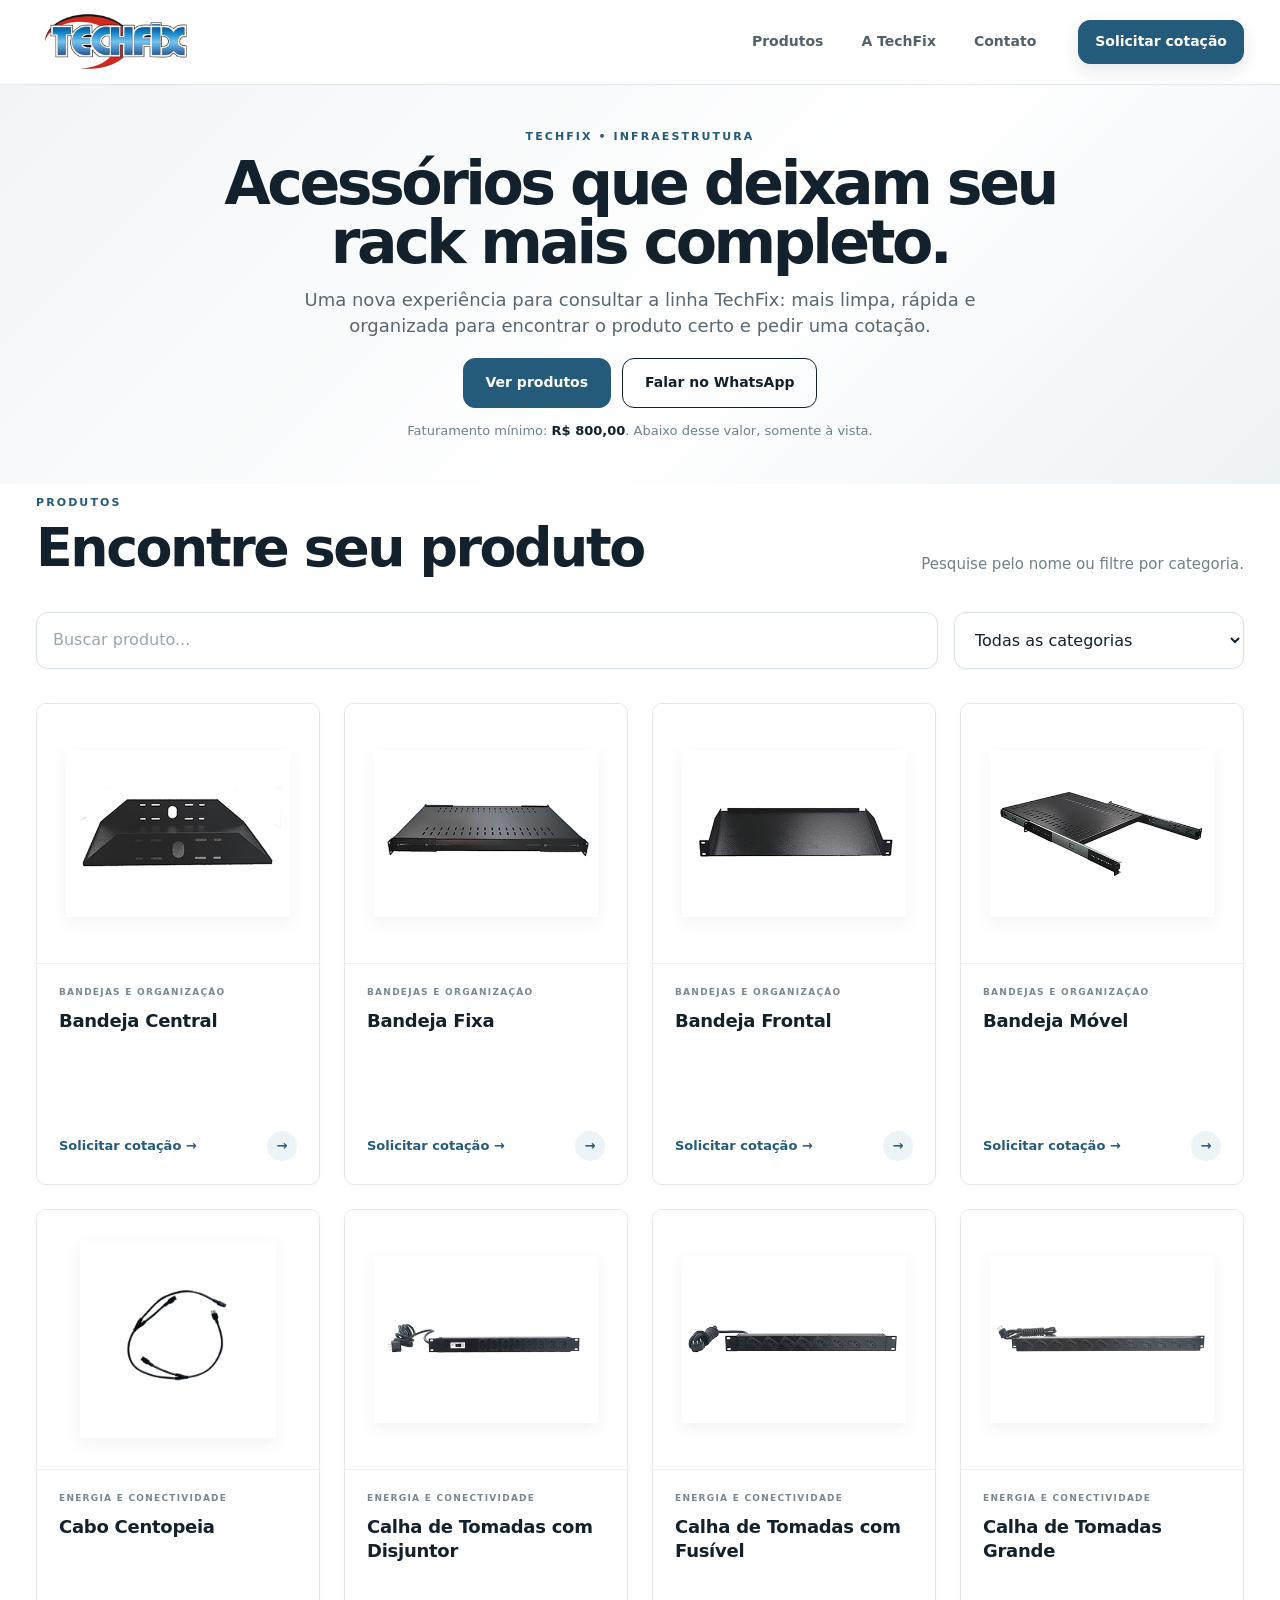
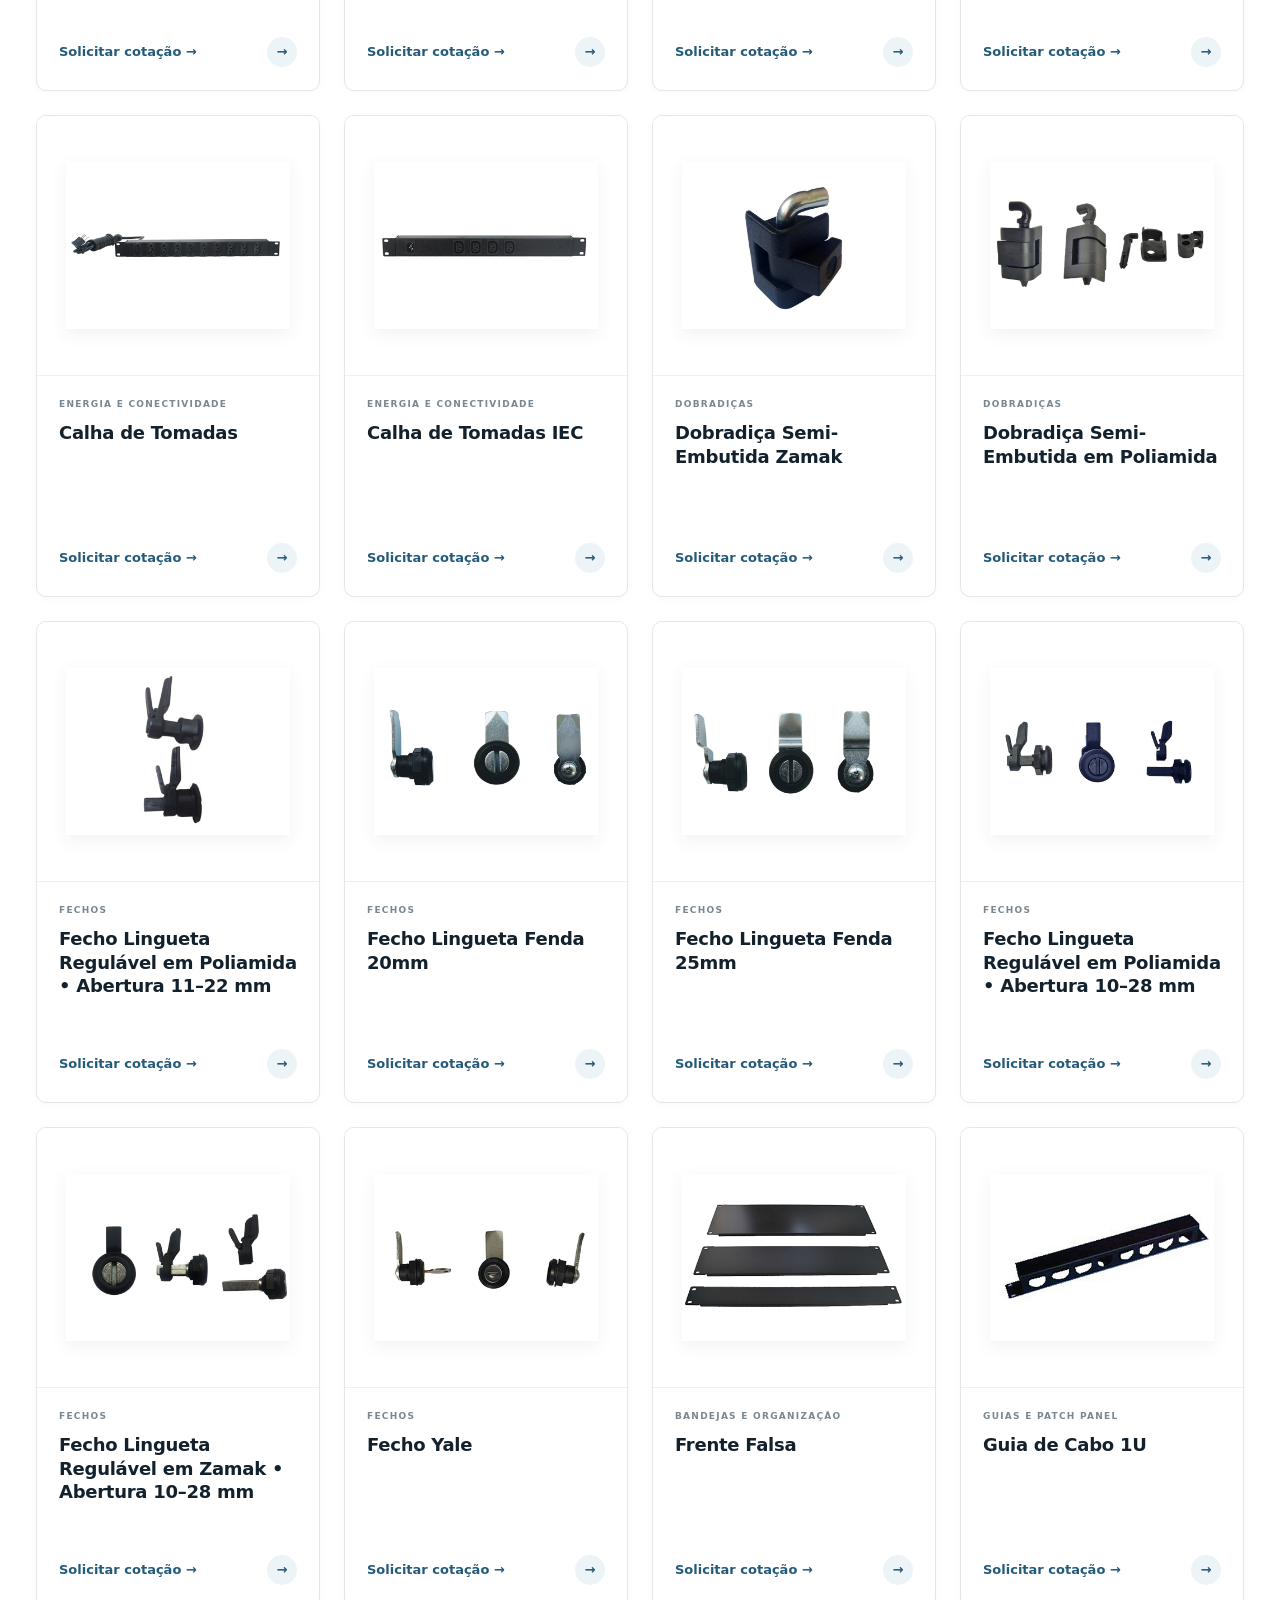
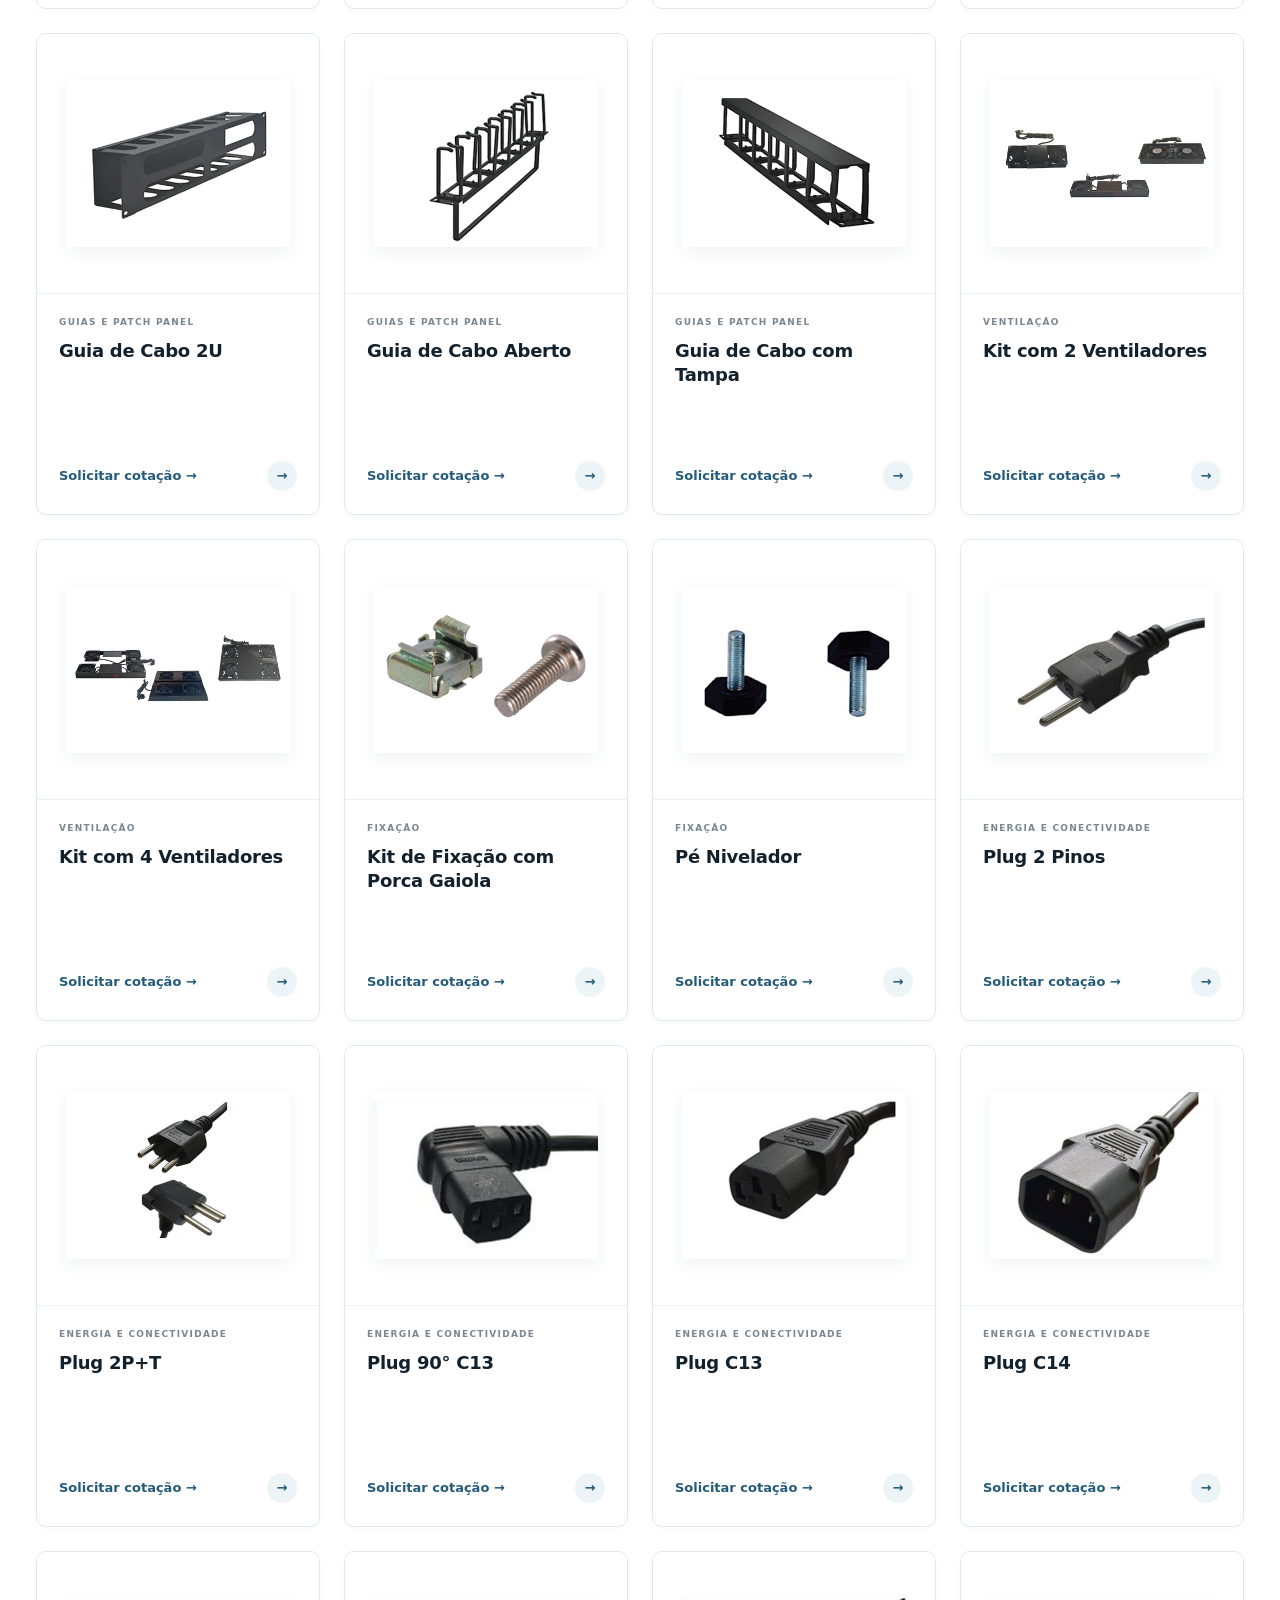
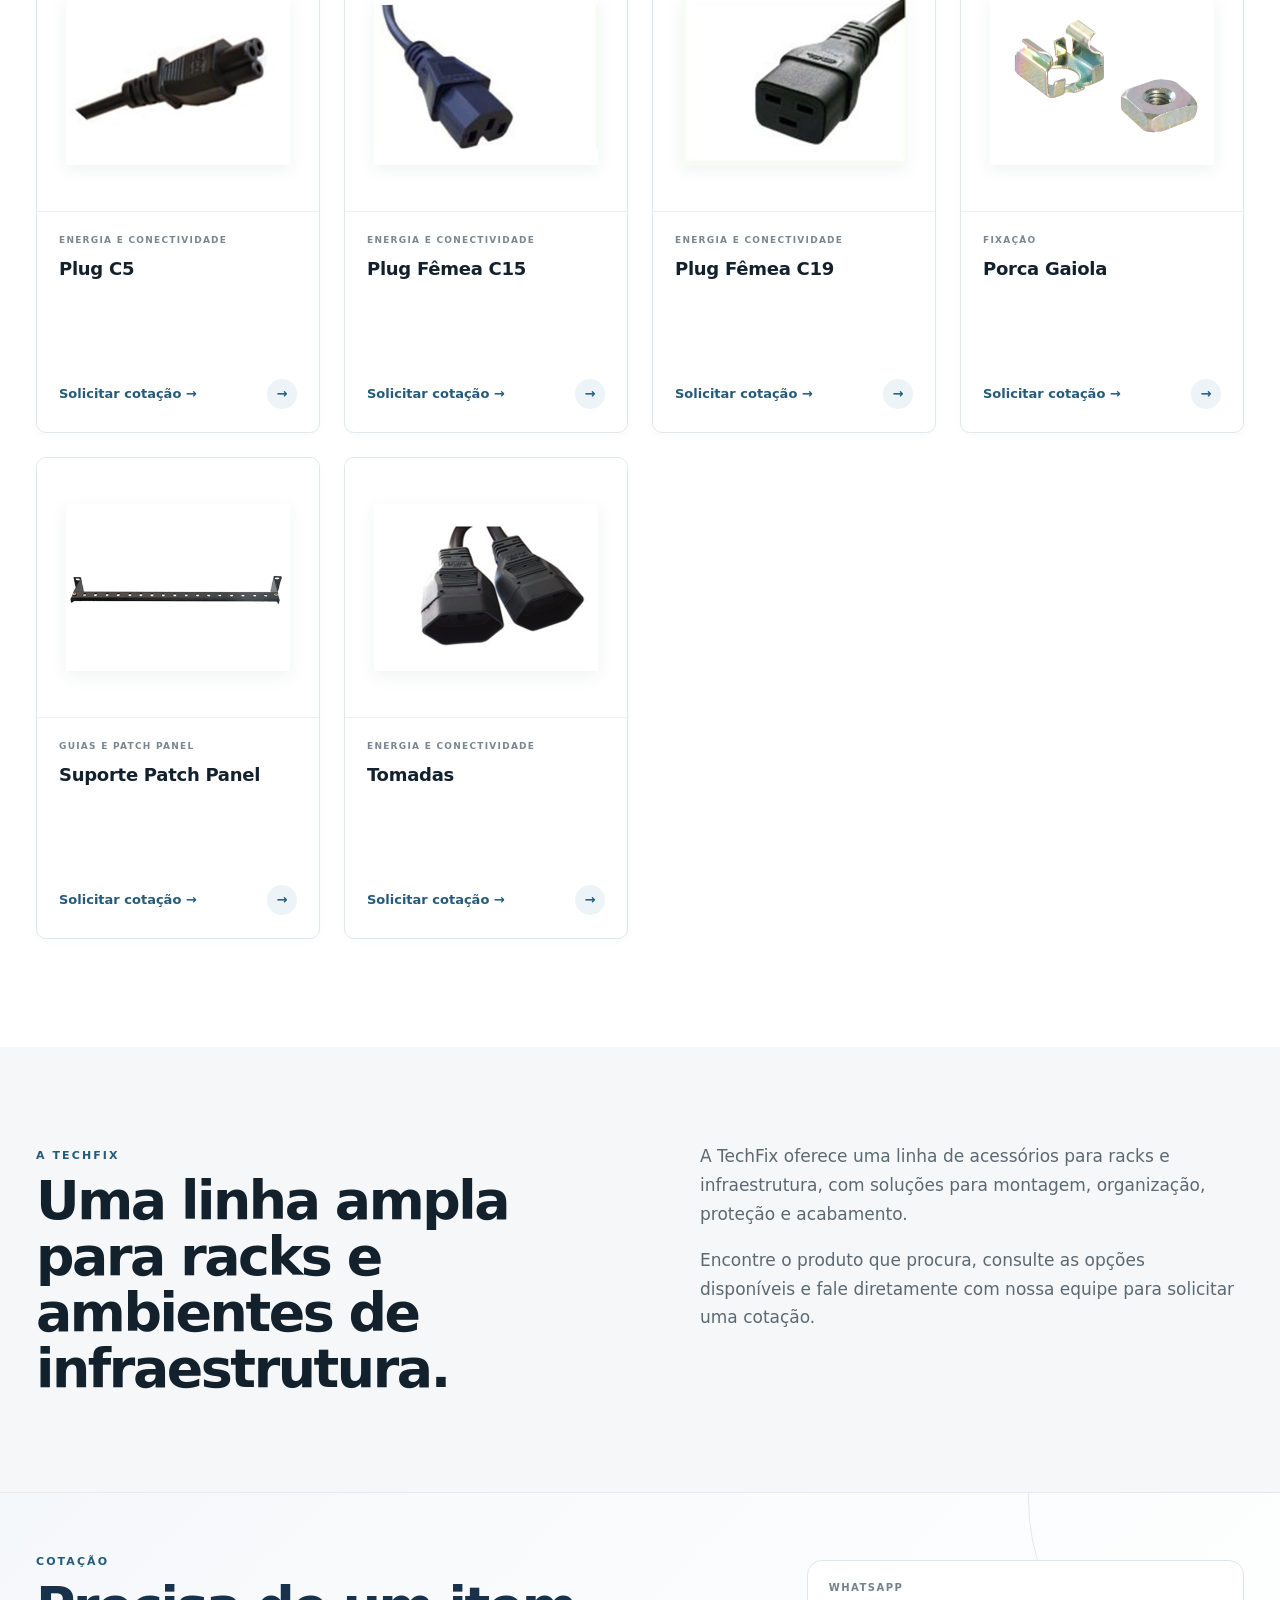
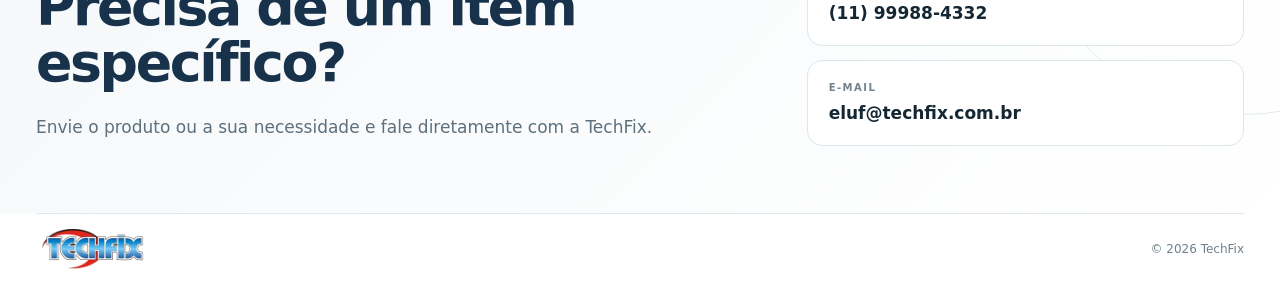
<file: index.html>
<!doctype html>
<html lang="pt-BR">
<head>
<meta charset="utf-8">
<meta name="viewport" content="width=device-width,initial-scale=1">
<meta name="description" content="TechFix — acessórios para racks, infraestrutura, energia e organização. Consulte produtos e solicite sua cotação.">
<title>TechFix | Acessórios para racks e infraestrutura</title>
<link rel="stylesheet" href="styles.css">
</head>
<body>
<header class="header">
  <div class="wrap nav">
    <a class="logo" href="#inicio"><img src="assets/logo.jpg" alt="TechFix"></a>
    <nav><a href="#produtos">Produtos</a><a href="#empresa">A TechFix</a><a href="#contato">Contato</a></nav>
    <a class="btn small" href="https://wa.me/551199884332" target="_blank" rel="noopener">Solicitar cotação</a>
  </div>
</header>

<main id="inicio">
<section class="hero">
  <div class="wrap hero-grid">
    <div>
      <span class="kicker">TECHFIX • INFRAESTRUTURA</span>
      <h1>Acessórios que deixam seu rack mais completo.</h1>
      <p class="lead">Uma nova experiência para consultar a linha TechFix: mais limpa, rápida e organizada para encontrar o produto certo e pedir uma cotação.</p>
      <div class="actions"><a class="btn" href="#produtos">Ver produtos</a><a class="btn ghost" href="https://wa.me/551199884332" target="_blank" rel="noopener">Falar no WhatsApp</a></div>
      <p class="micro">Faturamento mínimo: <strong>R$ 800,00</strong>. Abaixo desse valor, somente à vista.</p>
    </div>
</section>

<section class="trust">
  <div class="wrap trust-grid">
    <div><strong>Racks & acessórios</strong><span>para diferentes aplicações</span></div>
    <div><strong>Cotação rápida</strong><span>direto com a TechFix</span></div>
  </div>
</section>

<section id="produtos" class="section">
  <div class="wrap">
    <div class="section-head"><div><span class="kicker">PRODUTOS</span><h2>Encontre seu produto</h2></div><p>Pesquise pelo nome ou filtre por categoria.</p></div>
    <div class="toolbar">
      <input id="search" type="search" placeholder="Buscar produto..." aria-label="Buscar produto">
      <select id="category" aria-label="Filtrar por categoria"><option value="Todos">Todas as categorias</option></select>
    </div>
    <div id="grid" class="grid"></div>
    <p id="empty" class="empty" hidden>Nenhum produto encontrado.</p>
  </div>
</section>

<section id="empresa" class="section light">
  <div class="wrap about">
    <div><span class="kicker">A TECHFIX</span><h2>Uma linha ampla para racks e ambientes de infraestrutura.</h2></div>
    <div>
      <p>A TechFix oferece uma linha de acessórios para racks e infraestrutura, com soluções para montagem, organização, proteção e acabamento.</p>
      <p>Encontre o produto que procura, consulte as opções disponíveis e fale diretamente com nossa equipe para solicitar uma cotação.</p>
    </div>
  </div>
</section>

<section id="contato" class="contact">
  <div class="wrap contact-grid">
    <div><span class="kicker inverse">COTAÇÃO</span><h2>Precisa de um item específico?</h2><p>Envie o produto ou a sua necessidade e fale diretamente com a TechFix.</p></div>
    <div class="contact-card">
      <a href="https://wa.me/551199884332" target="_blank" rel="noopener"><small>WHATSAPP</small><strong>(11) 99988-4332</strong></a>
      <a href="mailto:eluf@techfix.com.br"><small>E-MAIL</small><strong>eluf@techfix.com.br</strong></a>
    </div>
  </div>
</section>
</main>

<footer><div class="wrap footer"><div class="logo-text"><img src="assets/logo.jpg" alt="TechFix"></div><span>© <span id="year"></span> TechFix</span></div></footer>

<script>
const products = [
  ['bandeja-central','Bandeja Central','Bandejas e Organização','assets/produtos/Bandeja-Central.png'],
  ['bandeja-fixa','Bandeja Fixa','Bandejas e Organização','assets/produtos/Bandeja-Fixa.png'],
  ['bandeja-frontal','Bandeja Frontal','Bandejas e Organização','assets/produtos/Bandeja-Frontal.png'],
  ['bandeja-movel','Bandeja Móvel','Bandejas e Organização','assets/produtos/Bandeja-Movel.png'],
  ['cabo-centopeia','Cabo Centopeia','Energia e Conectividade','assets/produtos/Cabo-Centopeia.jpg'],
  ['calha-com-disjuntor','Calha de Tomadas com Disjuntor','Energia e Conectividade','assets/produtos/Calha-com-disjuntor.png'],
  ['calha-com-fusivel','Calha de Tomadas com Fusível','Energia e Conectividade','assets/produtos/Calha-com-fusivel.png'],
  ['calha-de-tomada-grande','Calha de Tomadas Grande','Energia e Conectividade','assets/produtos/Calha-de-tomada-grande.png'],
  ['calha-de-tomada','Calha de Tomadas','Energia e Conectividade','assets/produtos/Calha-de-Tomada.png'],
  ['calha-iec','Calha de Tomadas IEC','Energia e Conectividade','assets/produtos/Calha-IEC.png'],
  ['dobradica-zamac','Dobradiça Semi-Embutida Zamak','Dobradiças','assets/produtos/Dobradica-Zamac.png'],
  ['dobradicas','Dobradiça Semi-Embutida em Poliamida','Dobradiças','assets/produtos/Dobradicas.png'],
  ['fecho-11-a-22','Fecho Lingueta Regulável em Poliamida • Abertura 11–22 mm','Fechos','assets/produtos/Fecho-11-a-22.jpg'],
  ['fecho-lingueta-20mm','Fecho Lingueta Fenda 20mm','Fechos','assets/produtos/Fecho-Lingueta-20mm.png'],
  ['fecho-lingueta-25mm','Fecho Lingueta Fenda 25mm','Fechos','assets/produtos/Fecho-Lingueta-25mm.png'],
  ['fecho-regulavel-poliamida-90-graus','Fecho Lingueta Regulável em Poliamida • Abertura 10–28 mm','Fechos','assets/produtos/Fecho-Regulavel-Poliamida-90-Graus.png'],
  ['fecho-regulavel-zamak-90-graus','Fecho Lingueta Regulável em Zamak • Abertura 10–28 mm','Fechos','assets/produtos/Fecho-Regulavel-Zamak-90-Graus.png'],
  ['fecho-yale','Fecho Yale','Fechos','assets/produtos/Fecho-Yale.png'],
  ['frente-falsa','Frente Falsa','Bandejas e Organização','assets/produtos/Frente-Falsa.png'],
  ['guia-de-cabo-1u','Guia de Cabo 1U','Guias e Patch Panel','assets/produtos/Guia-de-cabo-1U.png'],
  ['guia-de-cabo-2u','Guia de Cabo 2U','Guias e Patch Panel','assets/produtos/Guia-de-cabo-2U.png'],
  ['guia-de-cabo-aberto','Guia de Cabo Aberto','Guias e Patch Panel','assets/produtos/Guia-de-cabo-aberto.png'],
  ['guia-de-cabo-com-tampa','Guia de Cabo com Tampa','Guias e Patch Panel','assets/produtos/Guia-de-cabo-aberto-com-tampa.png'],
  ['kit-2-ventiladores','Kit com 2 Ventiladores','Ventilação','assets/produtos/Kit-2-ventiladores.png'],
  ['kit-4-ventiladores','Kit com 4 Ventiladores','Ventilação','assets/produtos/Kit-4-ventiladores.png'],
  ['kit-de-fixacao-porca-gaiola','Kit de Fixação com Porca Gaiola','Fixação','assets/produtos/Kit-de-Fixação-Porca-Gaiola.jpg'],
  ['pe-nivelador','Pé Nivelador','Fixação','assets/produtos/Pe-nivelador.png'],
  ['plug-2-pinos','Plug 2 Pinos','Energia e Conectividade','assets/produtos/Plug-2-Pinos.jpeg'],
  ['plug-2p-t','Plug 2P+T','Energia e Conectividade','assets/produtos/Plug-2P+T.jpeg'],
  ['plug-90-c13','Plug 90° C13','Energia e Conectividade','assets/produtos/Plug-90°-C13.jpg'],
  ['plug-c13','Plug C13','Energia e Conectividade','assets/produtos/Plug-C13.jpeg'],
  ['plug-c14','Plug C14','Energia e Conectividade','assets/produtos/Plug-C14.jpeg'],
  ['plug-c5','Plug C5','Energia e Conectividade','assets/produtos/Plug-C5.jpeg'],
  ['plug-femea-c15','Plug Fêmea C15','Energia e Conectividade','assets/produtos/Plug-Femea-C15.jpg'],
  ['plug-femea-c19','Plug Fêmea C19','Energia e Conectividade','assets/produtos/Plug-Femea-C19.jpg'],
  ['porca-gaiola','Porca Gaiola','Fixação','assets/produtos/Porca-Gaiola.jpg'],
  ['suporte-patch-panel','Suporte Patch Panel','Guias e Patch Panel','assets/produtos/Suporte-Patch-Panel.png'],
  ['tomadas','Tomadas','Energia e Conectividade','assets/produtos/Tomadas.jpg']
].map(([slug,title,category,img]) => ({slug,title,category,img}));

const grid = document.getElementById('grid');
const search = document.getElementById('search');
const category = document.getElementById('category');
const empty = document.getElementById('empty');

[...new Set(products.map(p=>p.category))].sort().forEach(c=>category.insertAdjacentHTML('beforeend', `<option value="${c}">${c}</option>`));

function render(){
  const q = search.value.toLowerCase().trim();
  const c = category.value;
  const list = products.filter(p => (c === 'Todos' || p.category === c) && p.title.toLowerCase().includes(q));

  grid.innerHTML = list.map(p => {
    const wa = 'https://wa.me/551199884332?text=' + encodeURIComponent('Olá, gostaria de solicitar uma cotação do produto ' + p.title + '.');
    return `<article class="product"><div class="product-img"><img src="${p.img}" alt="${p.title}" loading="lazy"></div><div class="product-body"><span class="tag">${p.category}</span><h3>${p.title}</h3><a class="quote" href="${wa}" target="_blank" rel="noopener">Solicitar cotação →</a></div></article>`;
  }).join('');

  empty.hidden = list.length !== 0;
}

search.addEventListener('input', render);
category.addEventListener('change', render);
document.getElementById('year').textContent = new Date().getFullYear();
render();
</script>
</body>
</html>
</file>
<file: styles.css>
*{box-sizing:border-box}
html{scroll-behavior:smooth}
:root{
  --ink:#13212d;
  --dark:#0d1b25;
  --muted:#64727d;
  --line:#e2e8ec;
  --soft:#f5f7f8;
  --accent:#1b4058;
}
body{
  margin:0;
  color:var(--ink);
  background:#fff;
  font-family:Inter,ui-sans-serif,system-ui,-apple-system,"Segoe UI",sans-serif;
  line-height:1.55;
  -webkit-font-smoothing:antialiased;
}
a{color:inherit;text-decoration:none}
.wrap{width:min(1440px,calc(100% - 72px));margin:auto}

.header{
  position:sticky;
  top:0;
  z-index:20;
  background:rgba(255,255,255,.95);
  backdrop-filter:blur(16px);
  border-bottom:1px solid rgba(226,232,236,.9);
  box-shadow:0 1px 0 rgba(19,33,45,.02);
}
.nav{
  min-height:84px;
  display:flex;
  align-items:center;
  gap:42px;
}
.logo{display:flex;align-items:center;padding:4px 0}
.logo img{
  width:150px;
  height:auto;
  display:block;
  transition:transform .18s;
}
.logo:hover img{transform:translateY(-1px)}
.nav nav{
  display:flex;
  gap:38px;
  margin-left:auto;
  font-size:14px;
  color:#52616c;
  font-weight:700;
}
.nav nav a{position:relative;padding:8px 0}
.nav nav a:after{
  content:"";
  position:absolute;
  left:0;
  right:100%;
  bottom:1px;
  height:2px;
  border-radius:2px;
  background:var(--ink);
  transition:.2s;
}
.nav nav a:hover{color:var(--ink)}
.nav nav a:hover:after{right:0}

.btn{
  display:inline-flex;
  align-items:center;
  justify-content:center;
  min-height:50px;
  background:#245a7a;
  color:#fff;
  border:1px solid #245a7a;
  border-radius:12px;
  padding:13px 22px;
  font-weight:800;
  font-size:14px;
  transition:transform .18s,box-shadow .18s,background .18s;
}
.btn:hover{
  transform:translateY(-2px);
  box-shadow:0 10px 24px rgba(19,33,45,.14);
  background:#1e4c67;
  border-color:#1e4c67;
}
.btn.small{
  min-height:42px;
  padding:10px 16px;
  box-shadow:0 7px 18px rgba(19,33,45,.10);
}
.btn.ghost{
  background:transparent;
  color:var(--ink);
  box-shadow:none;
  border-color:var(--ink);
}
.btn.ghost:hover{background:#f3f6f8}

.hero{
  position:relative;
  overflow:hidden;
  background:linear-gradient(135deg,#f2f5f7 0%,#fff 58%,#edf2f5 100%);
  padding:128px 0 112px;
}

.hero-grid{
  display:grid;
  grid-template-columns:1fr;
  gap:0;
  align-items:center;
  justify-items:center;
  text-align:center;
}

.hero-grid > div{
  width:100%;
  max-width:950px;
  margin:0 auto;
}

.hero h1{
  max-width:900px;
  margin-left:auto;
  margin-right:auto;
}

.lead{
  max-width:760px;
  margin-left:auto;
  margin-right:auto;
}

.actions{
  justify-content:center;
}

.micro{
  text-align:center;
}
.kicker{
  display:inline-block;
  font-size:11px;
  letter-spacing:.19em;
  font-weight:850;
  color:#245a7a;
  margin-bottom:16px;
}
.hero h1{
  font-size:clamp(54px,5.2vw,82px);
  line-height:.98;
  letter-spacing:-.058em;
  margin:0 0 28px;
  max-width:820px;
}
.lead{
  font-size:20px;
  line-height:1.6;
  color:#586771;
  max-width:700px;
}
.actions{
  display:flex;
  gap:11px;
  flex-wrap:wrap;
  margin:31px 0 19px;
}
.micro{font-size:13px;color:#71808a}
.micro strong{color:var(--ink)}

.hero-card{
  height:500px;
  border-radius:30px;
  background:linear-gradient(145deg,#fff,#f3f7fa);
  color:#17324a;
  position:relative;
  overflow:hidden;
  padding:34px;
  border:1px solid #dbe5eb;
  box-shadow:0 24px 60px rgba(19,33,45,.10);
}
.hero-card:after{
  content:"";
  position:absolute;
  inset:18px;
  border:1px solid rgba(34,91,124,.12);
  border-radius:22px;
}
.hero-card:before{
  content:"";
  position:absolute;
  width:420px;
  height:420px;
  border-radius:50%;
  border:1px solid rgba(34,91,124,.08);
  left:50%;
  top:28px;
  transform:translateX(-50%);
}
.hero-card-top,
.hero-card-bottom{
  position:relative;
  z-index:2;
  display:flex;
  justify-content:space-between;
  font-size:11px;
  letter-spacing:.14em;
  text-transform:uppercase;
  opacity:1;
}
.hero-orbit{display:none!important}
.hero-card-bottom{
  position:absolute;
  bottom:30px;
  left:30px;
  right:30px;
  gap:10px;
  flex-wrap:wrap;
}
.hero-card-bottom strong{
  font-size:11px;
  font-weight:700;
  border:1px solid #d5e1e8;
  padding:9px 12px;
  border-radius:9px;
  background:#fff;
  backdrop-filter:blur(5px);
}

.trust{
  background:#fff;
  border-top:1px solid var(--line);
  border-bottom:1px solid var(--line);
}
.trust-grid{
  display:grid;
  grid-template-columns:repeat(3,1fr);
}
.trust-grid div{
  padding:27px 0;
  display:flex;
  flex-direction:column;
  gap:3px;
}
.trust-grid div+div{
  border-left:1px solid var(--line);
  padding-left:34px;
}
.trust strong{font-size:15px;letter-spacing:-.01em}
.trust span{font-size:11px;color:#74818a}

.section{padding:108px 0}
.about{
  margin-top:0;
}
#produtos.section{
  padding-top:05px;
}
.section.light{background:var(--soft)}

#empresa.section.light{
  padding:40px 0;
}

.section-head{
  display:flex;
  justify-content:space-between;
  align-items:end;
  gap:40px;
  margin-bottom:30px;
}
.section-head h2,
.about h2,
.contact h2{
  font-size:clamp(34px,4.2vw,54px);
  line-height:1.04;
  letter-spacing:-.045em;
  margin:0;
}
.section-head>p{
  color:#71808a;
  max-width:420px;
  margin:0;
  font-size:15px;
}

.toolbar{
  display:flex;
  gap:12px;
  margin-bottom:28px;
}
.toolbar input,
.toolbar select{
  width:100%;
  padding:15px 16px;
  border:1px solid #d8e1e6;
  border-radius:12px;
  background:#fff;
  color:var(--ink);
  font:inherit;
  outline:none;
  box-shadow:0 2px 8px rgba(19,33,45,.025);
}
.toolbar input::placeholder{color:#9aa5ac}
.toolbar input:focus,
.toolbar select:focus{
  border-color:#718694;
  box-shadow:0 0 0 4px rgba(113,134,148,.1);
}
.toolbar select{max-width:290px;cursor:pointer}

.grid{
  display:grid;
  grid-template-columns:repeat(4,minmax(0,1fr));
  gap:24px;
}
.product{
  border:1px solid #e1e7eb;
  border-radius:10px;
  overflow:hidden;
  background:#fff;
  display:flex;
  flex-direction:column;
  min-width:0;
  box-shadow:0 2px 10px rgba(19,33,45,.025);
  transition:transform .2s,box-shadow .2s,border-color .2s;
}
.product:hover{
  transform:translateY(-5px);
  border-color:#c8d3da;
  box-shadow:0 18px 38px rgba(19,33,45,.10);
}

.product-img{
  height:230px;
  padding:6px;
  background:#fff;
  border-bottom:1px solid #edf1f3;
  display:flex;
  align-items:center;
  justify-content:center;
  overflow:hidden;
}

/* Correção: nenhuma categoria de produto recebe redução específica.
   As imagens mantêm a proporção original e não são cortadas. */
.product-img img{
  width:auto;
  height:auto;
  max-width:99%;
  max-height:97%;
  object-fit:contain;
  object-position:center;
  display:block;
  filter:drop-shadow(0 5px 8px rgba(19,33,45,.06));
  transition:transform .2s;
}
.product:hover .product-img img{transform:scale(1.035)}

.product-body{
  padding:18px 22px 18px;
  display:flex;
  flex-direction:column;
  min-height:165px;
}
.tag{
  font-size:9px;
  text-transform:uppercase;
  letter-spacing:.14em;
  color:#7a8790;
  font-weight:850;
}
.product h3{
  font-size:18px;
  line-height:1.32;
  letter-spacing:-.015em;
  margin:9px 0 7px;
}
.product p{
  font-size:13px;
  line-height:1.55;
  color:#77848d;
  margin:0;
}
.quote{
  display:flex;
  align-items:center;
  justify-content:space-between;
  gap:12px;
  margin-top:auto;
  padding-top:18px;
  color:#245a7a;
  font-size:13px;
  font-weight:850;
  text-decoration:none;
}
.quote:after{
  content:"→";
  display:grid;
  place-items:center;
  width:30px;
  height:30px;
  border-radius:50%;
  background:#edf4f7;
  transition:.18s;
}
.quote:hover{text-decoration:none}
.quote:hover:after{
  background:#245a7a;
  color:#fff;
  transform:translateX(2px);
}
.empty{
  padding:34px;
  text-align:center;
  color:#75818b;
}

.about{
  display:grid;
  grid-template-columns:1fr 1fr;
  gap:100px;
}
.about p{
  font-size:17px;
  color:#5c6973;
  line-height:1.7;
}
.about p:first-child{margin-top:0}

.contact{
  position:relative;
  overflow:hidden;
  padding:65px 0;
  color:#17324a;
  background:linear-gradient(135deg,#f5f8fa 0%,#fff 100%);
  border-top:1px solid #e3eaee;
}
.contact:before{
  content:"";
  position:absolute;
  width:430px;
  height:430px;
  border:1px solid rgba(34,91,124,.12);
  border-radius:50%;
  right:-180px;
  top:-210px;
}
.contact:after{
  content:"";
  position:absolute;
  width:230px;
  height:230px;
  border:1px solid rgba(255,255,255,.05);
  border-radius:50%;
  right:-80px;
  top:-110px;
}
.contact-grid{
  position:relative;
  z-index:2;
  display:grid;
  grid-template-columns:minmax(0,1.15fr) minmax(300px,.75fr);
  gap:100px;
  align-items:center;
}
.contact .kicker{color:#245a7a}
.contact h2{
  color:#17324a;
  max-width:680px;
}
.contact p{
  color:#5d707d;
  max-width:650px;
  line-height:1.7;
  margin-top:22px;
  font-size:17px;
}
.contact-card{
  display:grid;
  gap:14px;
}
.contact-card a{
  border:1px solid #dce6eb;
  background:#fff;
  color:var(--ink);
  padding:19px 21px;
  border-radius:15px;
  display:flex;
  flex-direction:column;
  gap:4px;
  transition:transform .18s,box-shadow .18s;
}
.contact-card a:hover{
  transform:translateY(-3px);
  box-shadow:0 14px 30px rgba(0,0,0,.18);
}
.contact-card small{
  font-size:10px;
  letter-spacing:.15em;
  color:#74828b;
  font-weight:850;
}
.contact-card strong{font-size:17px;color:#142733}

.footer{
  min-height:80px;
  padding:16px 0;
  display:flex;
  align-items:center;
  justify-content:space-between;
  font-size:12px;
  border-top:1px solid #e1e8ec;
  background:#fff;
  color:#71808a;
}
.logo-text img{
  width:112px;
  display:block;
  filter:brightness(1.04);
}

.product-card{
  min-height:0!important;
  height:auto!important;
  overflow:hidden;
}

.product-card .product-info,
.product-card .card-body{
  min-height:70px!important;
  padding-bottom:10px!important;
}

.product-card .product-image,
.product-card .image-wrap{
  min-height:180px!important;
  padding:12px!important;
}

.product-card .quote,
.product-card .product-quote{
  margin-top:5px!important;
}

.products-grid{
  row-gap:18px!important;
}

header img,
.navbar img,
.site-header img,
.logo img{
  max-height:58px;
  width:auto;
}
header .logo,
.navbar .logo,
.site-header .logo{
  display:flex;
  align-items:center;
}
header{min-height:76px}

@media (min-width:1181px){
  .wrap{width:min(1440px,calc(100% - 72px))}
  .hero{padding:128px 0 112px}
  .hero-grid{
    grid-template-columns:minmax(0,1.12fr) minmax(440px,.88fr);
    gap:72px;
  }
  .hero-card{height:500px}
  .hero h1{font-size:clamp(56px,5vw,82px);max-width:820px}
  .lead{font-size:20px;max-width:700px}
  .section{padding:108px 0}
  .section-head{margin-bottom:36px}
  .toolbar{gap:16px;margin-bottom:34px}
  .grid{gap:24px}
  .product-img{height:260px;padding:28px}
  .product-body{padding:22px 22px 23px;min-height:220px}
  .product h3{font-size:18px}
  .product p{font-size:13px}
  .about{gap:120px}
  .contact{padding:116px 0}
}

@media (min-width:821px) and (max-width:1180px){
  .wrap{width:min(100% - 48px,1320px)}
  .hero{padding:96px 0 88px}
  .hero-grid{
    grid-template-columns:minmax(0,1.05fr) minmax(360px,.95fr);
    gap:48px;
  }
  .hero-card{height:420px}
  .grid{
    grid-template-columns:repeat(3,1fr);
    gap:20px;
  }
  .product-img{
    height:235px;
    padding:24px;
  }
  .product-img img{
    max-width:86%;
    max-height:80%;
  }
}

@media (max-width:820px){
  .wrap{width:min(100% - 40px,1320px)}
  .hero{padding:76px 0 68px}
  .hero h1{font-size:clamp(44px,8vw,58px)}
  .lead{font-size:18px}
  .hero-card{height:360px}
  .section{padding:78px 0}
  .product-img{
    height:250px;
    padding:25px;
  }
  .product-img img{
    max-width:86%;
    max-height:80%;
  }
}

@media (max-width:600px){
  .wrap{width:calc(100% - 28px)}
  .nav{min-height:68px}
  .logo img{width:112px}
  .nav .btn{
    min-height:40px;
    padding:9px 13px;
    font-size:12px;
  }
  .hero{padding:58px 0 54px}
  .hero h1{font-size:42px}
  .lead{font-size:17px}
  .hero-card{
    height:292px;
    padding:24px;
  }
  .hero-card:before{
    width:270px;
    height:270px;
    top:22px;
  }
  .hero-card-bottom{
    left:24px;
    right:24px;
    bottom:24px;
  }
  .trust-grid{grid-template-columns:1fr}
  .trust-grid div+div{
    border-left:0;
    border-top:1px solid var(--line);
    padding-left:0;
  }
  .section{padding:68px 0}
  .toolbar{
    display:grid;
    grid-template-columns:1fr;
  }
  .toolbar select{max-width:none}
  .grid{
    grid-template-columns:1fr;
    gap:16px;
  }
  .product-img{
    height:245px;
    padding:24px;
  }
  .product-img img{
    max-width:88%;
    max-height:80%;
  }
  .product-body{
    padding:19px 18px 20px;
    min-height:195px;
  }
  .product h3{font-size:17px}
  .contact{padding:68px 0}
  .contact h2{font-size:38px}
  .contact-card a{padding:17px 18px}
  .footer{
    min-height:100px;
    text-align:center;
    flex-direction:column;
    gap:10px;
  }
}

/* ===== AJUSTES EXTRAS PARA CELULAR ===== */
@media (max-width: 820px){
  .header{
    position:sticky;
    top:0;
  }

  .nav{
    min-height:auto;
    padding:12px 0;
    gap:10px;
    flex-wrap:wrap;
  }

  .nav nav{
    order:3;
    width:100%;
    margin-left:0;
    justify-content:center;
    gap:20px;
    padding:4px 0 2px;
    overflow-x:auto;
    white-space:nowrap;
    scrollbar-width:none;
  }
  .nav nav::-webkit-scrollbar{display:none}

  .nav nav a{
    font-size:13px;
    padding:5px 0;
  }

  .nav > .btn{
    margin-left:auto;
    min-height:40px;
    padding:9px 13px;
    font-size:12px;
    white-space:nowrap;
  }

  .hero-grid{
    grid-template-columns:1fr;
    gap:34px;
  }

  .hero{
    padding:58px 0 60px;
  }

  .hero h1{
    font-size:clamp(40px,10vw,56px);
    max-width:none;
  }

  .lead{
    font-size:17px;
    line-height:1.55;
  }

  .actions{
    display:grid;
    grid-template-columns:1fr;
    gap:10px;
  }

  .actions .btn{
    width:100%;
  }

  .hero-card{
    width:100%;
    height:320px;
  }

  .section-head{
    display:block;
    margin-bottom:24px;
  }

  .section-head>p{
    margin-top:15px;
  }

  .toolbar{
    display:grid;
    grid-template-columns:1fr;
    gap:10px;
  }

  .toolbar input,
  .toolbar select{
    width:100%;
    max-width:none;
    min-height:50px;
    font-size:16px;
  }

  .grid{
    grid-template-columns:1fr;
    gap:16px;
  }

  .product-img{
    height:250px;
    padding:22px;
  }

  .product-img img{
    max-width:90%;
    max-height:84%;
  }

  .product-body{
    min-height:0;
    padding:19px 18px 20px;
  }

  .product h3{
    font-size:18px;
  }

  .quote{
    min-height:42px;
  }

  .about{
    grid-template-columns:1fr;
    gap:24px;
  }

  .about p{
    font-size:16px;
  }

  .contact-grid{
    grid-template-columns:1fr;
    gap:30px;
  }

  .contact{
    padding:70px 0;
  }

  .contact h2{
    font-size:40px;
  }

  .contact-card{
    width:100%;
  }

  .contact-card a{
    width:100%;
  }

  .footer{
    flex-direction:column;
    justify-content:center;
    gap:12px;
    text-align:center;
    padding:24px 0;
  }
}

@media (max-width:480px){
  .wrap{
    width:calc(100% - 24px);
  }

  .logo img{
    width:108px;
  }

  .nav > .btn{
    font-size:11px;
    padding:8px 10px;
  }

  .nav nav{
    justify-content:flex-start;
    gap:18px;
  }

  .hero{
    padding:48px 0 52px;
  }

  .hero h1{
    font-size:40px;
    line-height:1;
    letter-spacing:-.045em;
  }

  .hero-card{
    height:270px;
    border-radius:22px;
    padding:22px;
  }

  .hero-card:before{
    width:250px;
    height:250px;
    top:18px;
  }

  .hero-card-bottom{
    left:20px;
    right:20px;
    bottom:20px;
  }

  .hero-card-bottom strong{
    padding:8px 9px;
    font-size:9px;
  }

  .section{
    padding:60px 0;
  }

  .section-head h2,
  .about h2{
    font-size:36px;
  }

  .product-img{
    height:235px;
    padding:20px;
  }

  .product-img img{
    max-width:92%;
    max-height:84%;
  }

  .contact h2{
    font-size:36px;
  }
}

/* ================================
   HERO - COMPACTO E PROFISSIONAL
   ================================ */

.hero{
  padding:38px 0 30px;
}

.hero-grid{
  display:grid;
  grid-template-columns:1fr;
  gap:0;
  align-items:center;
  justify-items:center;
  text-align:center;
}

.hero-grid > div{
  width:100%;
  max-width:1000px;
  margin:0 auto;
}

.kicker{
  margin-bottom:9px;
}

.hero h1{
  font-size:clamp(44px,4.7vw,68px);
  line-height:.98;
  margin:0 auto 15px;
  max-width:900px;
}

.lead{
  font-size:18px;
  line-height:1.45;
  max-width:760px;
  margin:0 auto;
}

.actions{
  justify-content:center;
  margin:19px 0 11px;
}

.micro{
  text-align:center;
}

.hero:before{
  display:none;
}

/* ================================
   CELULAR
   ================================ */

@media (max-width:700px){

  .hero{
    padding:30px 0 25px;
  }

  .hero h1{
    font-size:40px;
    line-height:1;
    margin-bottom:15px;
  }

  .lead{
    font-size:16px;
    line-height:1.45;
  }

  .actions{
    margin:18px 0 11px;
  }

  .actions .btn{
    width:100%;
  }
}

/* Remove a faixa entre o Hero e os Produtos */
.trust {
  display: none !important;
}

/* Ajuste de espaçamento das seções finais */
.about{
  padding-top:65px;
  padding-bottom:65px;
}

/* ===== COMPACTAÇÃO DAS SEÇÕES FINAIS ===== */

.about{
  padding-top:55px;
  padding-bottom:55px;
}

.contact{
  padding-top:55px;
  padding-bottom:55px;
}

.footer{
  min-height:65px;
  padding:14px 0;
}
</file>
